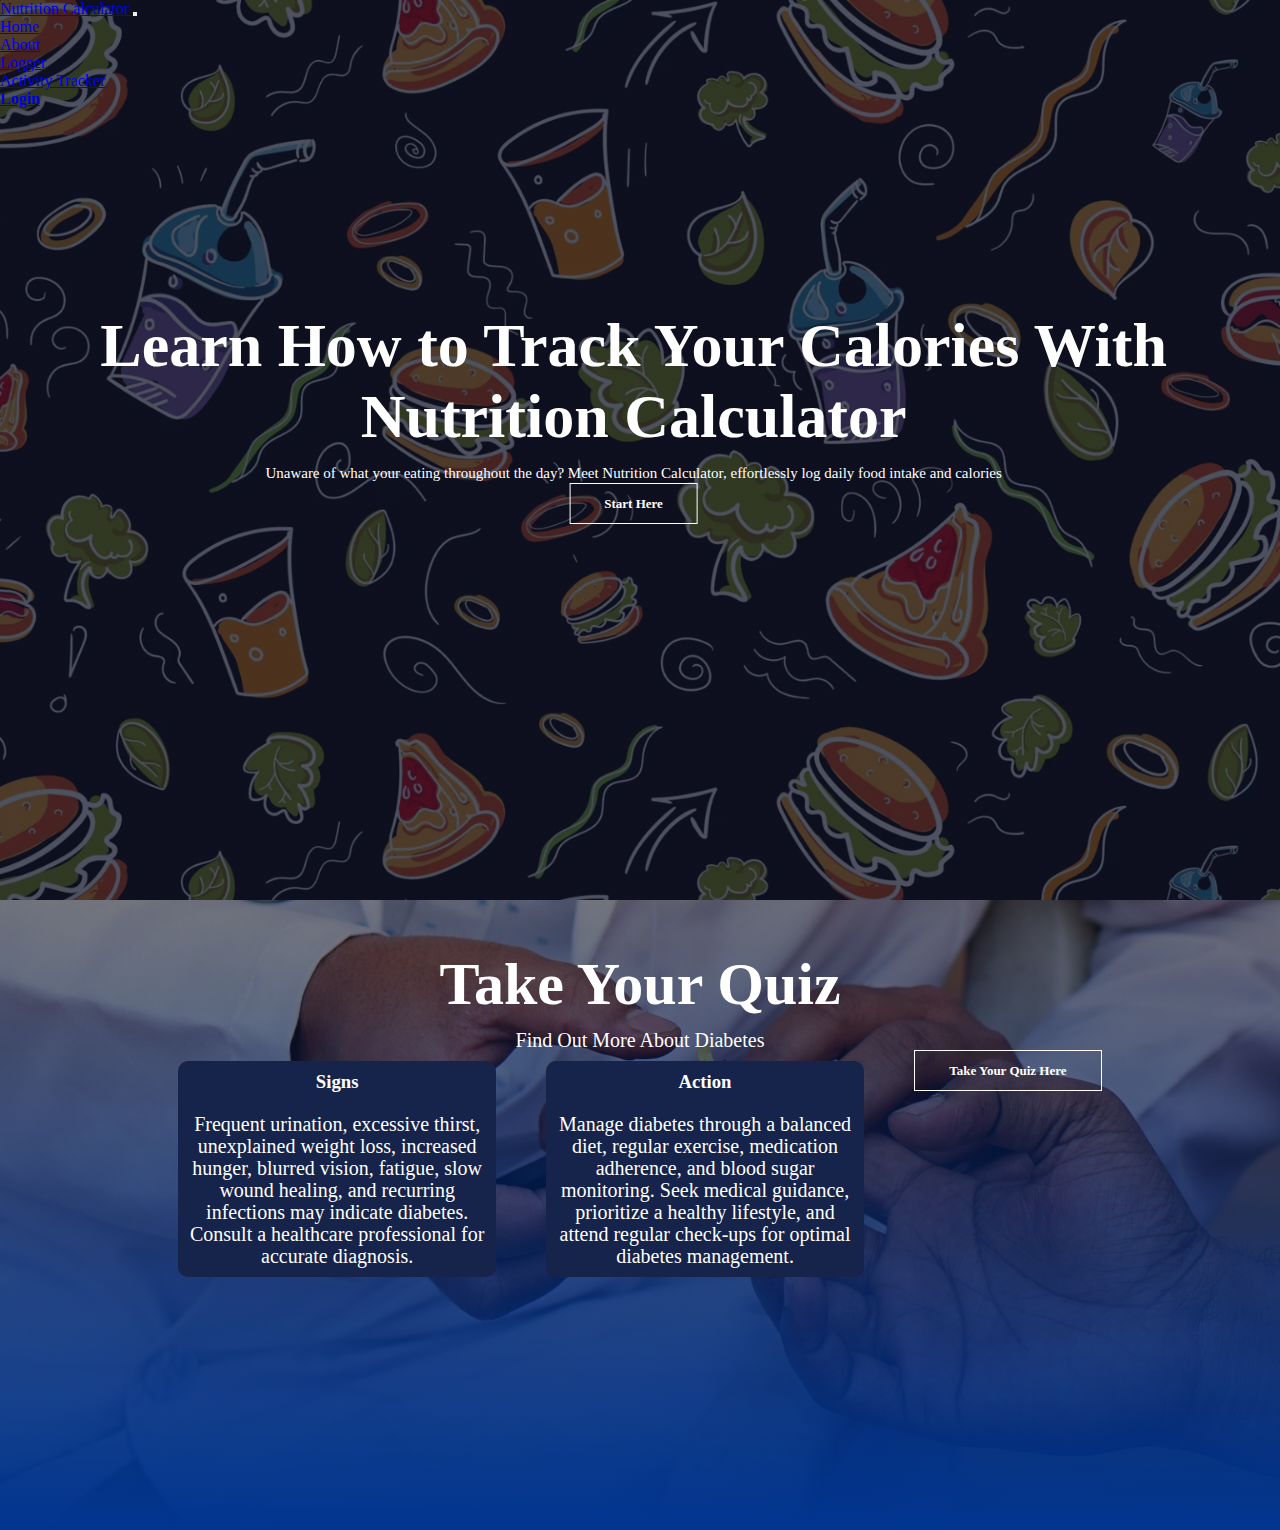
<file: index.html>
<!DOCTYPE html>
<html lang="en">
<head>
  <meta charset="UTF-8">
  <meta name="viewport" content="width=device-width, initial-scale=1.0">
  <title>Document</title>
  <link rel="stylesheet" href="style.css">

  <link href="https://cdn.jsdelivr.net/npm/bootstrap@5.0.2/dist/css/bootstrap.min.css" rel="stylesheet" integrity="sha384-EVSTQN3/azprG1Anm3QDgpJLIm9Nao0Yz1ztcQTwFspd3yD65VohhpuuCOmLASjC" crossorigin="anonymous">
</head>
<body>
  <section class="background">
    <nav class="navbar navbar-expand-lg navbar-light bg-light">
      <div class="container-fluid">
        <a class="navbar-brand" href="#">Nutrition Calculator </a>
        <button class="navbar-toggler" type="button" data-bs-toggle="collapse" data-bs-target="#navbarNav" aria-controls="navbarNav" aria-expanded="false" aria-label="Toggle navigation">
          <span class="navbar-toggler-icon"></span>
        </button>
        <div class="collapse navbar-collapse justify-content-end" id="navbarNav">
          <ul class="navbar-nav">
            <li class="nav-item">
              <a class="nav-link" aria-current="page" href="/">Home</a>
            </li>
            <li class="nav-item">
              <a class="nav-link" href="about.html">About</a>
            </li>
            <li class="nav-item">
              <a class="nav-link" href="logger.html">Logger</a>
            </li>
            <li class="nav-item">
              <a class="nav-link" href="home.html">Activity Tracker</a>
            </li>
            <li class="nav-item">
              <a class="nav-link " href="login.html"><b>Login</a>
            </li>
          </ul>
        </div>
      </div>
    </nav>

    <div class = "text-box">
      <h1>Learn How to Track Your Calories With Nutrition Calculator</h1>
      <p>Unaware of what your eating throughout the day? Meet Nutrition Calculator, effortlessly log daily food intake and calories
      </p>
      <a href="login.html" class = "class hero-btn">Start Here</a>
    </div>

  </section>
    <!------quizForDiabites-------->
      <section class="banner">
        <section class="quiz">
          <h1>Take Your Quiz</h1>
          <p>Find Out More About Diabetes</p>
    
          <!-- <div class="row">
            <div class="quiz-col">
            <h3>Signs</h3>
            <p>Frequent urination, excessive thirst, unexplained weight loss, increased hunger, blurred vision, fatigue, slow wound healing, and recurring infections may indicate diabetes. Consult a healthcare professional for accurate diagnosis. </p>
          </div>

          <div class="quiz-col">
            <h3>Action</h3>
            <p>Manage diabetes through a balanced diet, regular exercise, medication adherence, and blood sugar monitoring. Seek medical guidance, prioritize a healthy lifestyle, and attend regular check-ups for optimal diabetes management.</p>
          </div>

          <div class="text-box">
            <a href="quizMe.html" class = "class quiz-btn">Take Your Quiz Here</a>
          </div> -->

          <div class="row">
            <div class="col-md-4 quiz-col">
              <h3>Signs</h3>
              <p>Frequent urination, excessive thirst, unexplained weight loss, increased hunger, blurred vision, fatigue, slow wound healing, and recurring infections may indicate diabetes. Consult a healthcare professional for accurate diagnosis. </p></div>
            <div class="col-md-4 quiz-col">
              <h3>Action</h3>
              <p>Manage diabetes through a balanced diet, regular exercise, medication adherence, and blood sugar monitoring. Seek medical guidance, prioritize a healthy lifestyle, and attend regular check-ups for optimal diabetes management.</p>
            </div>
            <div>
              <a href="quizMe.html" class = "class quiz-btn">Take Your Quiz Here</a>
            </div>
          </div>
        </div>

    </section>
  </section>

  <script src="https://cdn.jsdelivr.net/npm/bootstrap@5.0.2/dist/js/bootstrap.bundle.min.js" integrity="sha384-MrcW6ZMFYlzcLA8Nl+NtUVF0sA7MsXsP1UyJoMp4YLEuNSfAP+JcXn/tWtIaxVXM" crossorigin="anonymous"></script>
</body>
</html>
</file>
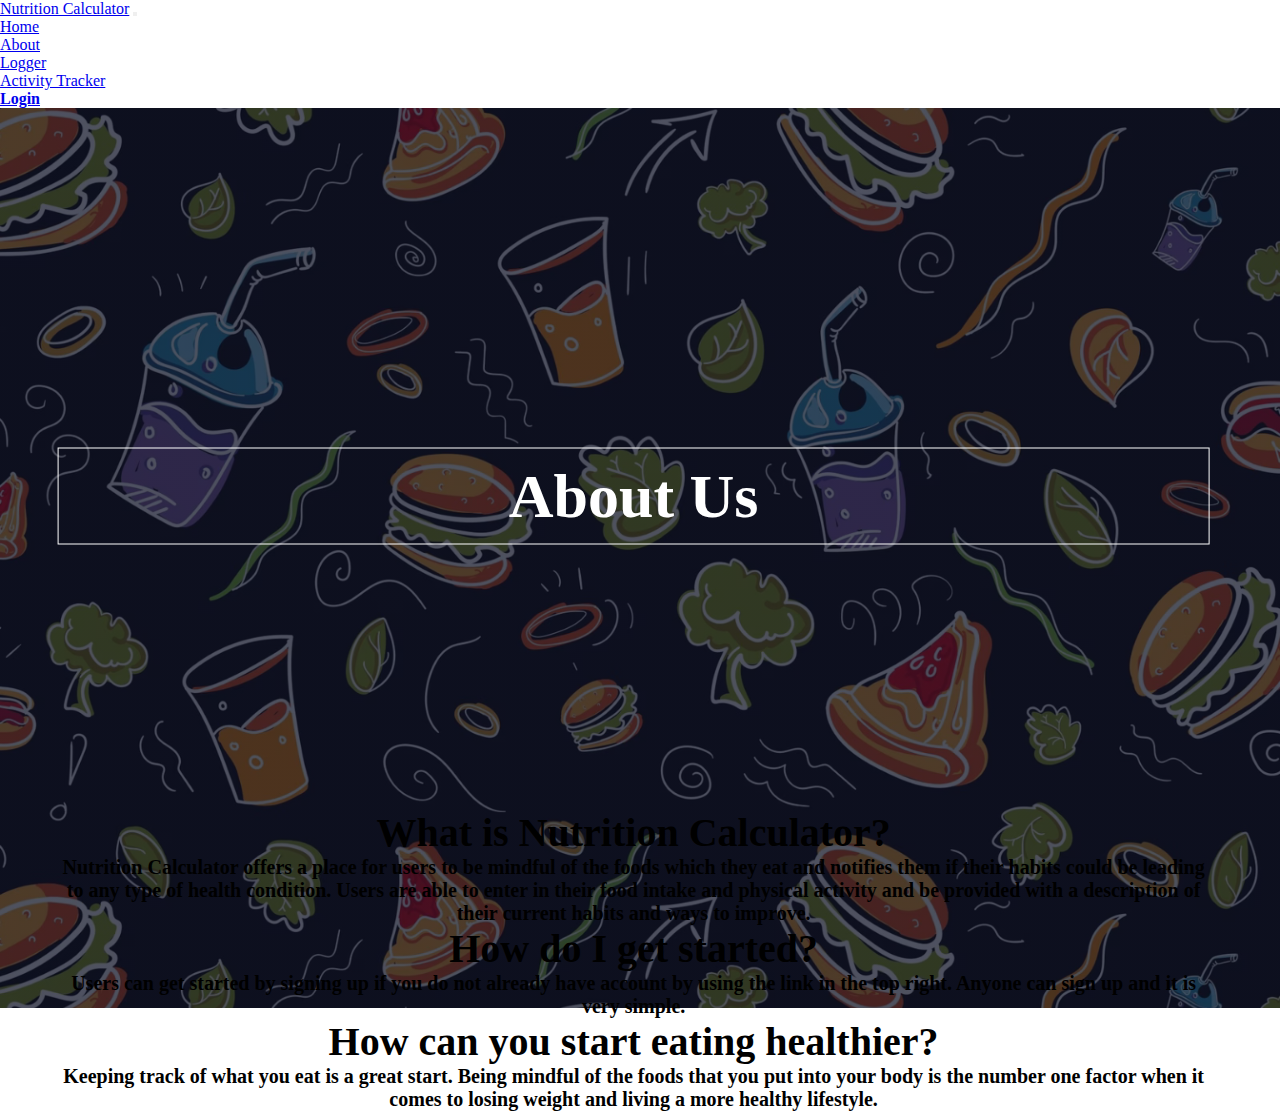
<file: about.html>
<!DOCTYPE html>
<html lang="en">
<head>
  <meta charset="UTF-8">
  <meta name="viewport" content="width=device-width, initial-scale=1.0">
  <title>Document</title>
  <link rel="stylesheet" href="about.css">

  <link href="https://cdn.jsdelivr.net/npm/bootstrap@5.0.2/dist/css/bootstrap.min.css" rel="stylesheet" integrity="sha384-EVSTQN3/azprG1Anm3QDgpJLIm9Nao0Yz1ztcQTwFspd3yD65VohhpuuCOmLASjC" crossorigin="anonymous">


</head>
<body>
  
    <nav class="navbar navbar-expand-lg navbar-light bg-light">
    <div class="container-fluid">
        <a class="navbar-brand" href="#">Nutrition Calculator</a>
        <button class="navbar-toggler" type="button" data-bs-toggle="collapse" data-bs-target="#navbarNav" aria-controls="navbarNav" aria-expanded="false" aria-label="Toggle navigation">
        <span class="navbar-toggler-icon"></span>
        </button>
        <div class="collapse navbar-collapse justify-content-end" id="navbarNav">
        <ul class="navbar-nav">
            <li class="nav-item">
                <a class="nav-link" aria-current="page" href="/">Home</a>
              </li>
              <li class="nav-item">
                <a class="nav-link" href="about.html">About</a>
              </li>
              <li class="nav-item">
                <a class="nav-link" href="logger.html">Logger</a>
              </li>
              <li class="nav-item">
                <a class="nav-link" href="home.html">Activity Tracker</a>
              </li>
              <li class="nav-item">
                <a class="nav-link " href="login.html"><b>Login</a>
              </li>
        </ul>
        </div>
    </div>
    </nav>
    <section class="background">
<div class = "about">
      <h1>About Us</h1>
    </div>
        <div class = "whatis">
            <h1>What is Nutrition Calculator?</h1>
            <p>Nutrition Calculator offers a place for users to be mindful of the foods which they eat and notifies them if their habits could be leading to any type of health condition. Users are able to enter in their food intake and physical activity and be provided with a description of their current habits and ways to improve.</p>
            <h2>How do I get started?</h2>
            <p>Users can get started by signing up if you do not already have account by using the link in the top right. Anyone can sign up and it is very simple.</p>
            <h3>How can you start eating healthier?</h>
            <p>Keeping track of what you eat is a great start. Being mindful of the foods that you put into your body is the number one factor when it comes to losing weight and living a more healthy lifestyle.</p>
        </div>
    </section>  
  <script src="https://cdn.jsdelivr.net/npm/bootstrap@5.0.2/dist/js/bootstrap.bundle.min.js" integrity="sha384-MrcW6ZMFYlzcLA8Nl+NtUVF0sA7MsXsP1UyJoMp4YLEuNSfAP+JcXn/tWtIaxVXM" crossorigin="anonymous"></script>
</body>
</html>
</file>
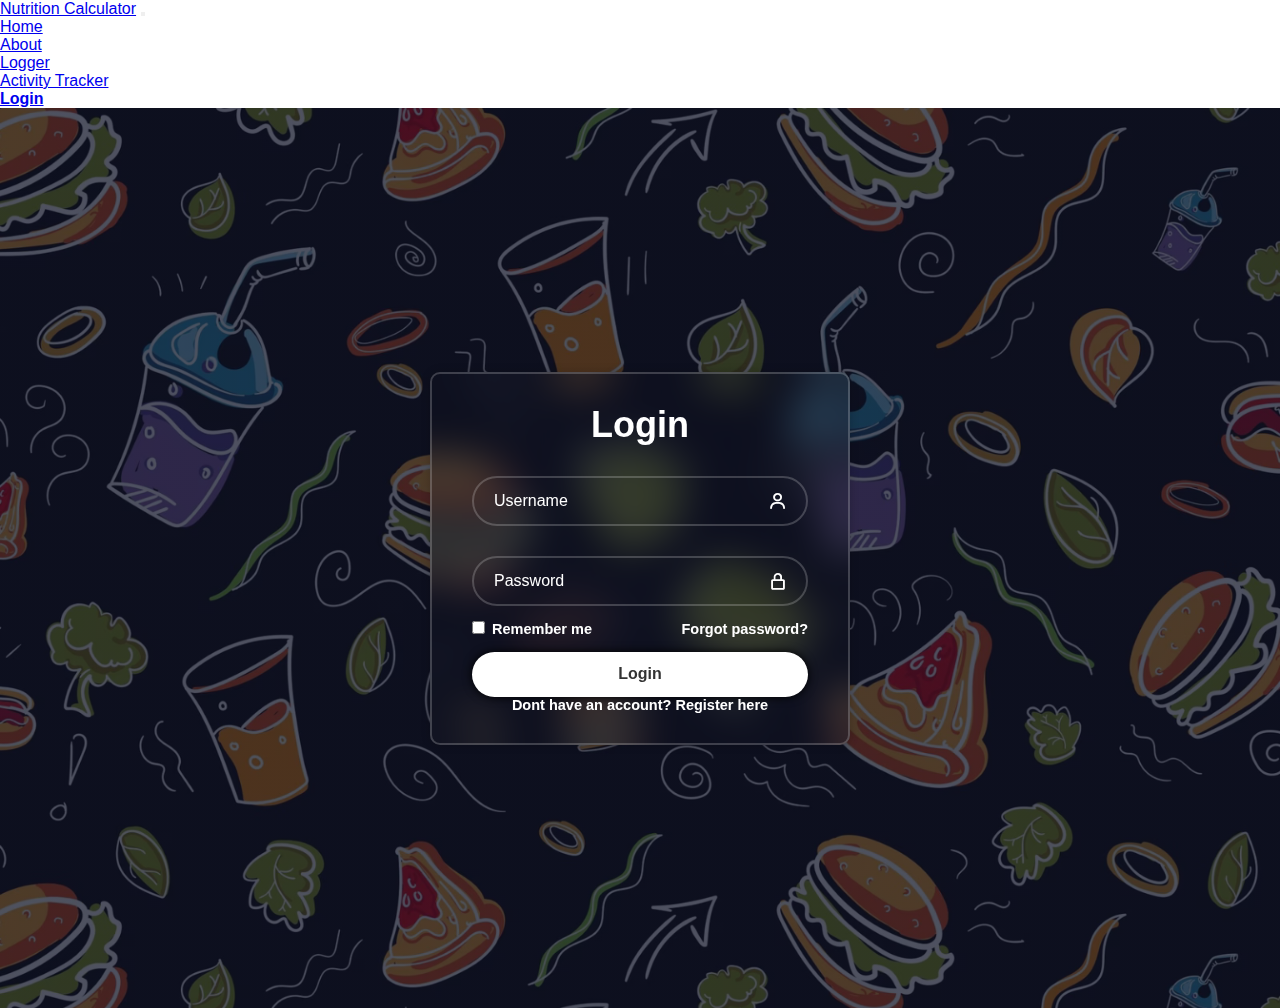
<file: login.html>
<!DOCTYPE html>
<html lang="en">
    <head>
        <meta charset="UTF-8">
        <meta name="viewport" content="width=device-width, initial-scale=1.0">
        <title>Document</title>
        <link rel="stylesheet" href="loginstyle.css">

        <link href="https://cdn.jsdelivr.net/npm/bootstrap@5.0.2/dist/css/bootstrap.min.css" rel="stylesheet" integrity="sha384-EVSTQN3/azprG1Anm3QDgpJLIm9Nao0Yz1ztcQTwFspd3yD65VohhpuuCOmLASjC" crossorigin="anonymous">
        <link href='https://unpkg.com/boxicons@2.1.4/css/boxicons.min.css' rel='stylesheet'>
    </head>
        <body>
            <nav class="navbar navbar-expand-lg navbar-light bg-light">
            <div class="container-fluid">
                <a class="navbar-brand" href="#">Nutrition Calculator</a>
                <button class="navbar-toggler" type="button" data-bs-toggle="collapse" data-bs-target="#navbarNav" aria-controls="navbarNav" aria-expanded="false" aria-label="Toggle navigation">
                <span class="navbar-toggler-icon"></span>
                </button>
                <div class="collapse navbar-collapse justify-content-end" id="navbarNav">
                <ul class="navbar-nav">
                    <li class="nav-item">
                        <a class="nav-link" aria-current="page" href="/">Home</a>
                      </li>
                      <li class="nav-item">
                        <a class="nav-link" href="about.html">About</a>
                      </li>
                      <li class="nav-item">
                        <a class="nav-link" href="logger.html">Logger</a>
                      </li>
                      <li class="nav-item">
                        <a class="nav-link" href="home.html">Activity Tracker</a>
                      </li>
                      <li class="nav-item">
                        <a class="nav-link " href="login.html"><b>Login</a>
                      </li>
                </ul>
                </div>
            </div>
            </nav>
        <script src="https://cdn.jsdelivr.net/npm/bootstrap@5.0.2/dist/js/bootstrap.bundle.min.js" integrity="sha384-MrcW6ZMFYlzcLA8Nl+NtUVF0sA7MsXsP1UyJoMp4YLEuNSfAP+JcXn/tWtIaxVXM" crossorigin="anonymous"></script>
        </body>


        
        <div class="loginbody">
            <div class="wrapper">
                <form action="">
                    <h1>Login</h1>
                    <div class="input-box">
                        <input type="text" placeholder="Username" id = "username" required>
                        <i class='bx bx-user'></i>                    
                    </div>
                    <div class="input-box">
                        <input type="password" placeholder="Password" id = "password" required>
                        <i class='bx bx-lock-alt' ></i>
                    </div>

                    <div class="remember-forgot">
                        <label><input type="checkbox"> Remember me</label>
                        <a href="#">Forgot password?</a>
                    </div>
                    <button type="submit" value="Login" class="btn" onclick="auth()">Login</button>
                    
                    <script>
                        function auth(){
                            var username = document.getElementById("username").value;
                            var password = document.getElementById("password").value;
                            if(username == "admin123@gmail.com" && password == "admin123"){
                                window.location.assign("home.html");
                                alert("Login Successfully");
                            }
                            else{
                                alert("Invaild Information ");
                                return;
                            }
                        }
                    </script>

                    <div class="register-link">
                        <p>Dont have an account? 
                            <a href="signup.html">Register here</a>
                        </p>
                    </div>
                </form>
            </div>
        </div>
</html>
</file>
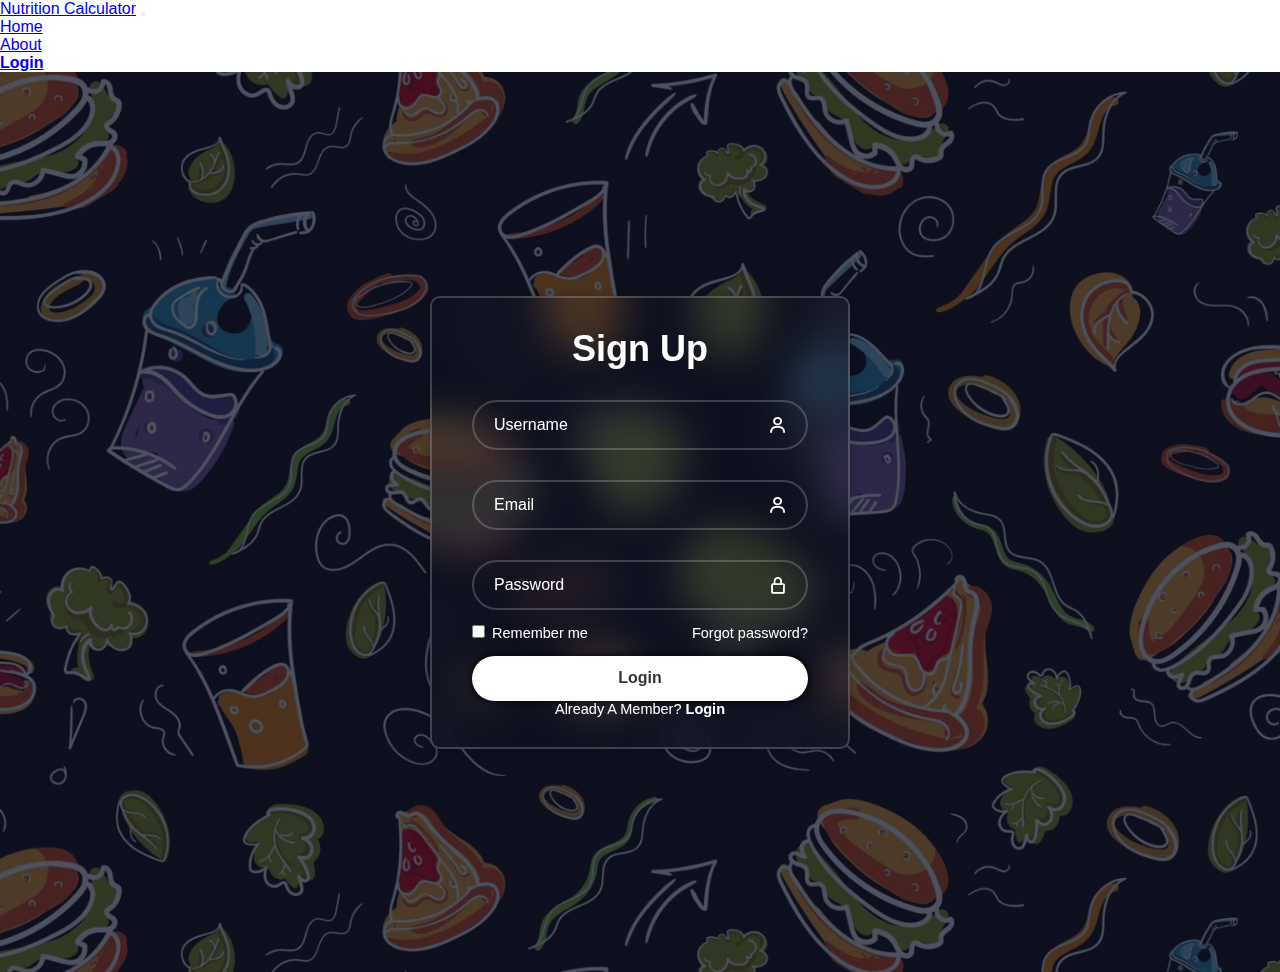
<file: signup.html>
<!DOCTYPE html>
<html lang="en">
    <head>
        <meta charset="UTF-8">
        <meta name="viewport" content="width=device-width, initial-scale=1.0">
        <title>Document</title>
        <link rel="stylesheet" href="loginstyle.css">

        <link href="https://cdn.jsdelivr.net/npm/bootstrap@5.0.2/dist/css/bootstrap.min.css" rel="stylesheet" integrity="sha384-EVSTQN3/azprG1Anm3QDgpJLIm9Nao0Yz1ztcQTwFspd3yD65VohhpuuCOmLASjC" crossorigin="anonymous">
        <link href='https://unpkg.com/boxicons@2.1.4/css/boxicons.min.css' rel='stylesheet'>
    </head>
        <body>
            <nav class="navbar navbar-expand-lg navbar-light bg-light">
            <div class="container-fluid">
                <a class="navbar-brand" href="#">Nutrition Calculator</a>
                <button class="navbar-toggler" type="button" data-bs-toggle="collapse" data-bs-target="#navbarNav" aria-controls="navbarNav" aria-expanded="false" aria-label="Toggle navigation">
                <span class="navbar-toggler-icon"></span>
                </button>
                <div class="collapse navbar-collapse justify-content-end" id="navbarNav">
                <ul class="navbar-nav">
                    <li class="nav-item">
                        <a class="nav-link" aria-current="page" href="/">Home</a>
                    </li>
                    <li class="nav-item">
                        <a class="nav-link" href="about.html">About</a>
                    </li>
                    <li class="nav-item">
                        <a class="nav-link " href="login.html"><b>Login</b></a>
                    </li>
                </ul>
                </div>
            </div>
            </nav>
        <script src="https://cdn.jsdelivr.net/npm/bootstrap@5.0.2/dist/js/bootstrap.bundle.min.js" integrity="sha384-MrcW6ZMFYlzcLA8Nl+NtUVF0sA7MsXsP1UyJoMp4YLEuNSfAP+JcXn/tWtIaxVXM" crossorigin="anonymous"></script>
        </body>


        
        <div class="loginbody">
            <div class="wrapper">
                <form action="">
                    <h1>Sign Up</h1>
                    <div class="input-box">
                        <input type="text" placeholder="Username" id = "username" required>
                        <i class='bx bx-user'></i>                  
                     </div>
                     <div class="input-box">
                        <input type="text" placeholder="Email" id = "email" required>
                        <i class='bx bx-user'></i>                    
                    </div>
        
                    <div class="input-box">
                        <input type="password" placeholder = "Password" id ="password" required>
                        <i class='bx bx-lock-alt' ></i>
                    </div>

                    <div class="remember-forgot">
                        <label><input type="checkbox"> Remember me</label>
                        <a href="#">Forgot password?</a>
                    </div>
                    <button type="submit" class="btn">Login</button>

                    <div class="register-link">
                        <p>Already A Member? 
                            <a href="login.html">Login</a>
                        </p>
                    </div>
                </form>
            </div>
        </div>
</html>
</file>
<file: style.css>
*{
    margin: 0;
    padding: 0;

}
.background{
    min-height: 100vh;
    width: 100%;
    background-image: linear-gradient(rgba(4,9,30,0.7),rgba(4,9,30,0.7)),url(Images/food.png);
    background-position: center;
    background-size: cover;
    position: relative;
}

.blue {
    color: blue !important;
}
.text-box{
    width: 90%;
    color: #fff;
    position: absoulte;
    top: 50%;
    left: 50%;
    transform: translate(5%,100%);
    text-align: center;
}
.text-box h1{
    font-size: 62px;
}
.text-box p{
    margin: 15px 0 40;
    font-size: 15px;
    color: #fff;
}
.hero-btn{
    display: incline-block;
    text-decoration: none;
    color: #fff;
    Border: 1px solid #fff;
    padding: 12px 34px;
    font-size: 13px;
    background: transparent;
    position: relative;
    cursor: pointer;
}
.hero-btn:hover{
    border: 1px soild #f44336;
    background: rgb(30, 143, 180);
    transition: .5s;
    color: white;


}
.quiz-btn{
    display: incline-block;
    text-decoration: none;
    color: white;
    Border: 1px solid white;
    padding: 12px 34px;
    font-size: 13px;
    background: transparent;
    position: relative;
    cursor: pointer;
}
.quiz-btn:hover{
    border: 1px soild #f44336;
    background: rgb(180, 115, 30);
    transition: .5s;
    color: white;


}
.quiz{
    width: 80%;
    margin: auto;
    text-align: center;
    padding-top: 50px;
}
h1{
    font-size: 60px;
    font-weight: 600;
    color: #fff;
}
p{
    color: #fff;
    font-size: 20px;
    font-weight: 300;
    line-height: 22px;
    padding: 10px;
}
.row{
    margin-top: 0%;
    display: flex;
    justify-content: space-evenly;
}
.quiz-col{
    flex-basis: 31%;
    background: #16234a;
    border-radius: 10px;
    margin-bottom: 5%;
    box-sizing: border-box;
}
.quiz-col:hover{
    box-shadow: 0 0 20px 0px rgb(255, 255, 255);
}
h3{
    text-align: center;
    font-weight: 600;
    margin: 10px 0;
    color: #fff;
}
.banner{
    background: linear-gradient(rgba(0, 0, 0, 0.5),#003590),url(Images/doctor.jpeg);
    background-size: cover;
    background-position: center;
    height: 70vh;
    

}
.about{
    width: 90%;
    color: #fff;
    position: absoulte;
    top: 50%;
    left: 50%;
    transform: translate(5%,300%);
    text-align: center;
}
.whatis{
    width: 90%;
    color: #000;
    position: absoulte;
    top: 50%;
    left: 50%;
    transform: translate(5%,180%);
    text-align: center;
}
.about h1{
    font-size: 62px;
    display: incline-block;
    text-decoration: none;
    color: #fff;
    Border: 1px solid #fff;
    padding: 12px 34px;
    background: transparent;
    position: relative;
}
.whatis h1{
    font-size: 40px;
}
.whatis p{
    font-size: 20px;
}
.whatis h2{
    font-size: 40px;
}
.whatis h3{
    font-size: 40px;
}
.eating p{
    font-size: 20px;
}
.logo{
    width: 140px;
    position: absolute;
    top: 4%;
    left: 10%;
}
body{
    background: #e4e9f7;
}
</file>
<file: about.css>
*{
    margin: 0;
    padding: 0;

}
.background{
    min-height: 100vh;
    width: 100%;
    background-image: linear-gradient(rgba(4,9,30,0.7),rgba(4,9,30,0.7)),url(Images/food.png);
    background-position: center;
    background-size: cover;
    position: relative;
}

.about{
    width: 90%;
    color: #fff;
    position: absoulte;
    top: 50%;
    left: 50%;
    transform: translate(5%,350%);
    text-align: center;
}
.whatis{
    width: 90%;
    color: #000;
    position: absoulte;
    top: 50%;
    left: 50%;
    transform: translate(5%,200%);
    text-align: center;
}
.about h1{
    font-size: 62px;
    display: incline-block;
    text-decoration: none;
    color: #fff;
    Border: 1px solid #fff;
    padding: 12px 34px;
    background: transparent;
    position: relative;
}
.whatis h1{
    font-size: 40px;
}
.whatis p{
    font-size: 20px;
}
.whatis h2{
    font-size: 40px;
}
.whatis h3{
    font-size: 40px;
}
.eating p{
    font-size: 20px;
}
</file>
<file: loginstyle.css>
*{
    margin: 0;
    padding: 0;
    box-sizing: border-box;
    font-family: Arial, sans-serif;
}

.loginbody{
    display: flex;
    justify-content: center;
    align-items: center;
    min-height: 100vh;
    background: linear-gradient(rgba(4,9,30,0.7),rgba(4,9,30,0.7)),url('Images/food.png');
    background-size: cover;
    background-position: center;
}

.wrapper{
    width: 420px;
    background: transparent;
    border: 2px solid rgba(255, 255, 255, .2);
    backdrop-filter: blur(20px);
    box-shadow: 0 0 10px rgba(0, 0, 0, .2);
    color: #fff;
    border-radius: 10px;
    padding: 30px 40px;
}

.wrapper h1{
    font-size: 36px;
    text-align: center;
}

.wrapper .input-box{
    position: relative;
    width: 100%;
    height: 50px;
    margin: 30px 0;
}

.input-box input{
    width: 100%;
    height: 100%;
    background: transparent;
    border: none;
    outline: none;
    border: 2px solid rgba(255, 255, 255, .2);
    border-radius: 40px;
    font-size: 16px;
    color: white;
    padding: 20px 45px 20px 20px;
}

.input-box input::placeholder{
    color: white;
}

.input-box i{
    position: absolute;
    right: 20px;
    top: 50%;
    transform: translateY(-50%);
    font-size: 20px;
}

.wrapper .remember-forgot{
    display: flex;
    justify-content: space-between;
    font-size: 14.5px;
    margin: -15px 0 15px;
}

.remember-forgot label input{
    accent-color: white;
    margin-right: 3px;
}

.remember-forgot a{
    color: white;
    text-decoration: none;
}

.remember-forgot a:hover{
    text-decoration: underline;
}

.wrapper .btn{
    width: 100%;
    height: 45px;
    background: white;
    border: none;
    outline: none;
    border-radius: 40px;
    box-shadow: 0 0 10px rgba(0, 0, 0, 1);
    cursor: pointer;
    font-size: 16px;
    color: #333;
    font-weight: 600;
}

.wrapper .register-link{
    font-size: 14.5px;
    text-align: center;
    margin-top: 20px 0 15px;
}

.register-link p a{
    color: white;
    text-decoration: none;
    font-weight: 600;
}
</file>
